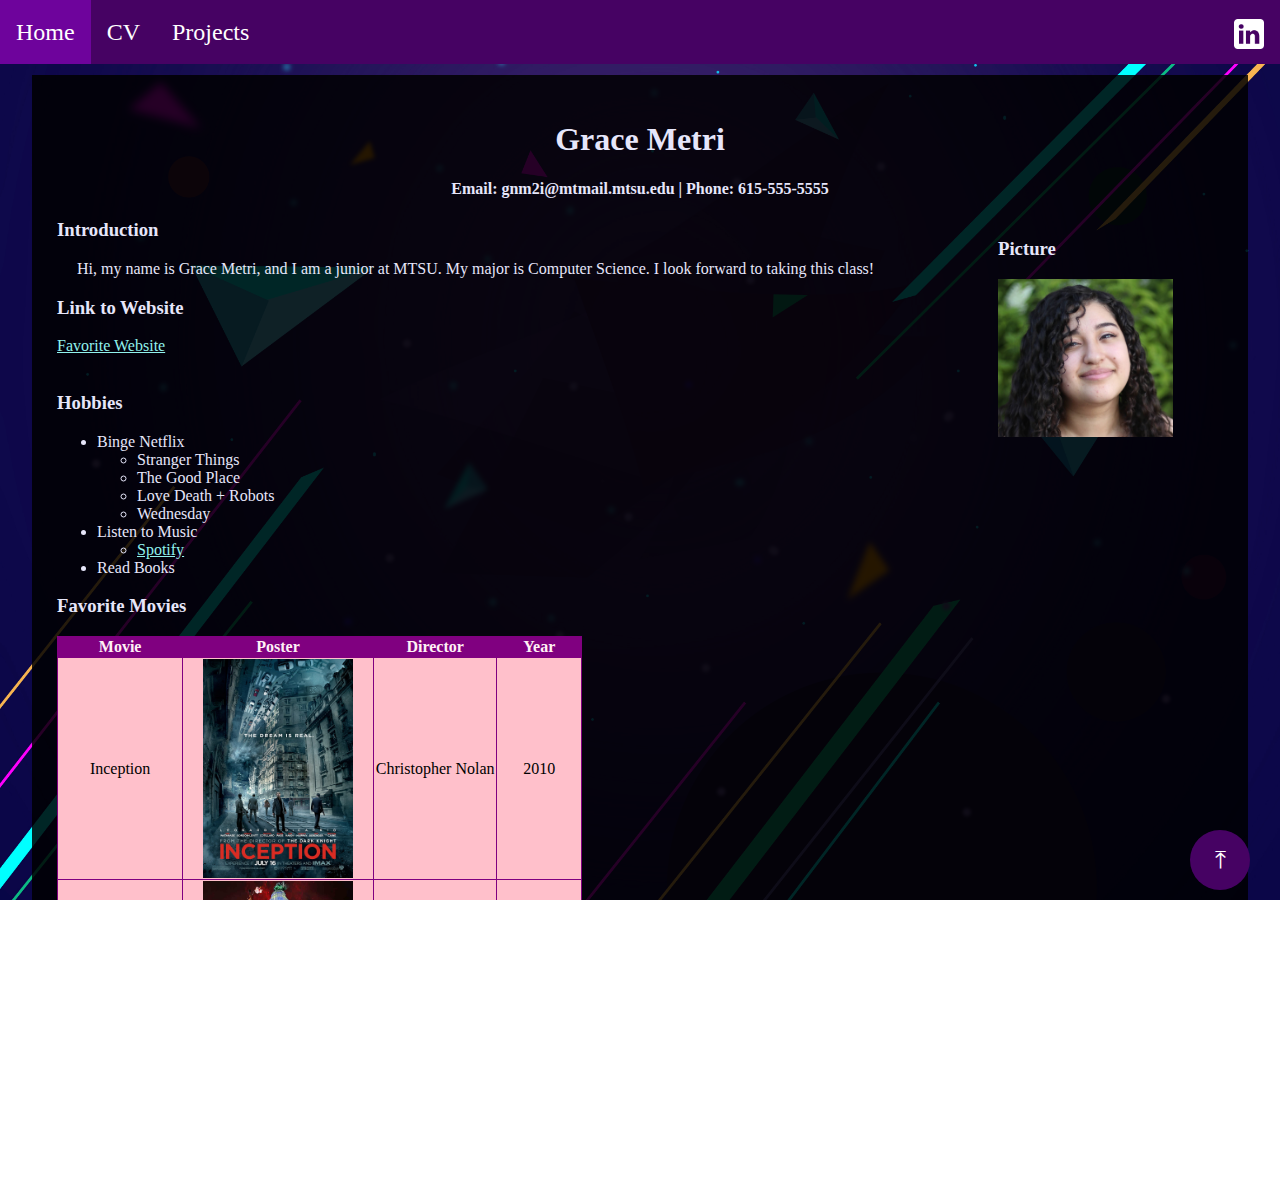
<file: index.html>
<html>

<head>
  <meta charset="utf-8">
  <meta name="viewport" content="width=device-width">
  <title>Grace Metri's CV</title>
  <link href="style.css" rel="stylesheet" type="text/css" />
</head>

<body>
  <p id="top"></p>
  
  <!--Navigation Menu-->
  <ul class="nav">
    <li><a class="active" href="index.html">Home</a></li>
    <li><a href="cv.html">CV</a></li>
    <li><a href="spotify.html">Projects</a></li>
    <li><a href="https://www.linkedin.com/in/grace-metri-419478264" target="_blank"><img
          src="pictures/linkedin.png"></a></li>
  </ul>

  <!--Main Panel with Content-->
  <div class="main">
    <h1>Grace Metri</h1>
    <h4>Email: gnm2i@mtmail.mtsu.edu | Phone: 615-555-5555</h4>

  <!--Profile Picture -->
    <div id="profile">
      <h3>Picture</h3>
      <img src="pictures/profile_pic.jpg" alt="picture">
    </div>

    <h3>Introduction</h3>
    <p> &emsp; Hi, my name is Grace Metri, and I am a junior at MTSU. My major is Computer Science. I look forward to
      taking this class!</p>

    <h3>Link to Website</h3>
    <a href="https://youtube.com/" target="_blank">Favorite Website</a>
    <br><br>

    
  <!--Unordered List with Lists nested-->
    <h3>Hobbies</h3>
    <ul style="list-style-type:disc;">
      <li>Binge Netflix</li>
      <ul style="list-style-type: circle;">
        <li>Stranger Things</li>
        <li>The Good Place</li>
        <li>Love Death + Robots</li>
        <li>Wednesday</li>
      </ul>
      <li>Listen to Music</li>
      <ul style="list-style-type: circle;">
        <li><a href="https://open.spotify.com/user/marteen43?si=5a14c03659ca4c8f" target="_blank">Spotify</a></li>
      </ul>
      <li>Read Books</li>
    </ul>

    <!-- Table Example -->
    <h3>Favorite Movies</h3>
    <table class="table">
      <!-- first row: headers -->
      <tr>
        <th>Movie</th>
        <th>Poster</th>
        <th>Director</th>
        <th>Year</th>
      </tr>
      <!-- second row -->
      <tr>
        <td>Inception</td>
        <td><img src="pictures/inception.jpg" alt="movie poster"></td>
        <td>Christopher Nolan</td>
        <td>2010</td>
      </tr>
      <!-- third row -->
      <tr>
        <td>Everything Everywhere All At Once</td>
        <td><img src="pictures/eeaao.jpg" alt="movie poster"></td>
        <td>Daniel Kwan</td>
        <td>2022</td>
      </tr>
    </table>

  </div>

  <!--Bookmark to top of page -->
  <a href="#top">
    <div class="circle">
      &#x2912;
    </div>
  </a>




  <!--
  <script src="script.js"></script>
  This script places a badge on your repl's full-browser view back to your repl's cover
  page. Try various colors for the theme: dark, light, red, orange, yellow, lime, green,
  teal, blue, blurple, magenta, pink!
  <script src="https://replit.com/public/js/replit-badge.js" theme="blue" defer></script>
  -->

</body>

</html>
</file>
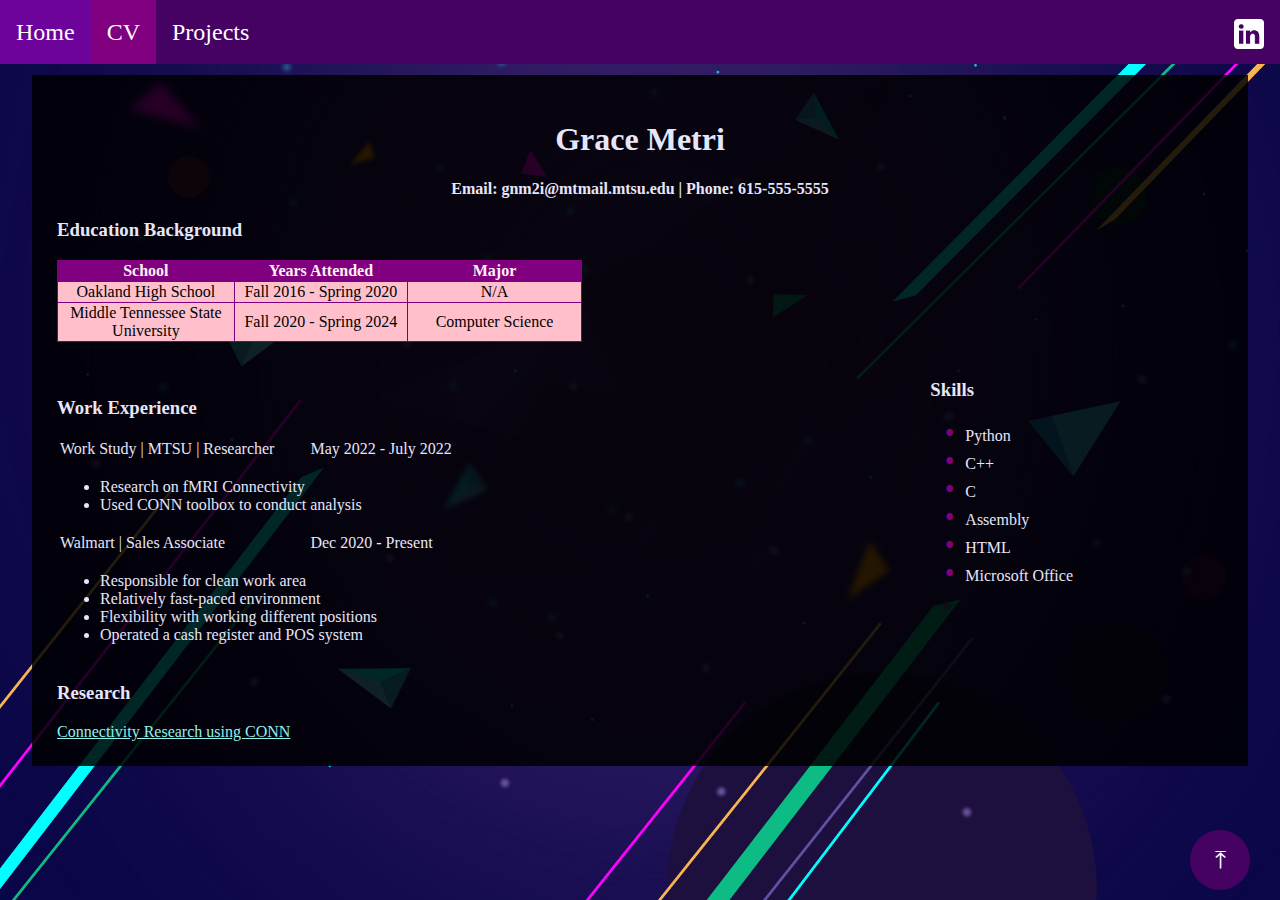
<file: cv.html>
<!DOCTYPE html>
<html>

<head>
  <meta charset="utf-8">
  <meta name="viewport" content="width=device-width">
  <title>Grace Metri's CV</title>
  <link href="style.css" rel="stylesheet" type="text/css" />
</head>

<body>
  <p id="top"></p>
  
  <!--Navigation Menu-->
  <ul class="nav">
    <li><a href="index.html">Home</a></li>
    <li><a class="active" href="cv.html">CV</a></li>
    <li><a href="spotify.html">Projects</a></li>
    <li><a href="https://www.linkedin.com/in/grace-metri-419478264" target="_blank"><img
          src="pictures/linkedin.png"></a></li>
  </ul>

  <!--Main Panel with Content-->
  <div class="main">
    <h1>Grace Metri</h1>
    <h4>Email: gnm2i@mtmail.mtsu.edu | Phone: 615-555-5555</h4>

    <!--Table Example-->
    <h3>Education Background</h3>
    <table class="table">
      <tr>
        <th>School</th>
        <th>Years Attended</th>
        <th>Major</th>
      </tr>
      <tr>
        <td>Oakland High School</td>
        <td>Fall 2016 - Spring 2020</td>
        <td>N/A</td>
      </tr>
      <tr>
        <td>Middle Tennessee State University</td>
        <td>Fall 2020 - Spring 2024</td>
        <td>Computer Science</td>
      </tr>
    </table>

    <br>

    <!--Unordered list of skills-->
    <div class="right">
      <h3>Skills</h3>
      <ul>
        <li>Python</li>
        <li>C++</li>
        <li>C</li>
        <li>Assembly</li>
        <li>HTML</li>
        <li>Microsoft Office</li>
      </ul>
    </div>

    <br>
    <!-- Table with list -->
    <h3>Work Experience</h3>
    <table>
      <tr>
        <td>Work Study | MTSU | Researcher</td>
        <td>&emsp;&emsp;May 2022 - July 2022</td>
      </tr>
      <tr>
        <td colspan="2">
          <ul>
            <li>Research on fMRI Connectivity</li>
            <li>Used CONN toolbox to conduct analysis</li>
          </ul>
        </td>
      </tr>
      <tr>
        <td>Walmart | Sales Associate</td>
        <td>&emsp;&emsp;Dec 2020 - Present</td>
      </tr>
      <tr>
        <td colspan="2">
          <ul>
            <li>Responsible for clean work area</li>
            <li>Relatively fast-paced environment</li>
            <li>Flexibility with working different positions</li>
            <li>Operated a cash register and POS system</li>
          </ul>
        </td>
      </tr>
    </table>

    <!--Link to research pdf-->
    <h3>Research</h3>
    <a href="research.pdf" target="_blank" title="Research">Connectivity Research using CONN</a>

  </div>

  <!--Bookmark to top of page -->
  <a href="#top">
    <div class="circle">
      &#x2912;
    </div>
  </a>


  <!--
  <script src="script.js"></script>
  This script places a badge on your repl's full-browser view back to your repl's cover
  page. Try various colors for the theme: dark, light, red, orange, yellow, lime, green,
  teal, blue, blurple, magenta, pink!
  <script src="https://replit.com/public/js/replit-badge.js" theme="blue" defer></script>
  -->

</body>

</html>
</file>
<file: style.css>
html,
body {
  height: 100%;
  width: 100%;
  margin: 0px;

  color: lavender;
  /*removes horizontal scroll behavior*/
  max-width: 100%;
  overflow-x: hidden;
}

.nav {
  list-style-type: none;
  margin: 0;
  padding: 0;
  overflow: hidden;
  background-color: #460263;
  position: fixed;
  top: 0;
  width: 100%;
  font-size: 24px;
  height: 64px;
}

.nav li {
  float: left;
}

.nav li a {
  display: block;
  color: white;
  text-align: center;
  padding: 19px 16px;
  text-decoration: none;
}

.nav li a:hover,
.circle:hover {
  background-color: #6e039c;
}

.nav img {
  width: 30px;
  height: auto;

  /*filter function: https://codepen.io/sosuke/pen/Pjoqqp*/
  filter: invert(100%) sepia(10%) saturate(41%) hue-rotate(316deg) brightness(99%) contrast(108%);
}

.nav li:last-child {
  float: right;
}

.active {
  background-color: purple;
}

body {
  background-image: url(pictures/background2.png);
  background-repeat: no-repeat;
  background-size: cover;
  background-attachment: fixed;
}

.main {
  background-color: rgba(0, 0, 0, 0.85);
  margin: 75px 32px;
  padding: 25px;
}

h1,
h4 {
  text-align: center;
}

#profile img {
  width: 175px;
  height: auto;
  padding-right: 50px;
}

#profile {
  float: right;
  padding-left: 50px;
}

.table,
.table th,
.table td {
  border: 1px solid;
  border-collapse: collapse;
  border-color: purple;
  background-color: pink;
  color: black;
  text-align: center;
  width: 525px;
}


.table th {
  background-color: purple;
  color: lavenderblush;
}

.table td img {
  width: 150px;
  height: auto;
}

.right {
  float: right;
  padding-right: 150px;
}

.right ul {
  list-style-type: none;
}

.right ul li::before {
  content: "\2022";
  color: purple;
  width: 20px;
  margin-left: -1em;
  font-size: 25px;
  font-weight: bold;
  display: inline-block;
}

a {
  color: #91f2ec;
}

a:visited {
  color: #4fb1ee;
}

.circle {
  width: 60px;
  height: 60px;
  border-radius: 50%;
  font-size: 25px;

  color: white;
  background: #460263;
  text-align: center;
  line-height: 60px;
  position: fixed;
  bottom: 10px;
  right: 30px;
}



/* Form */

#spotifyInfo { 
  margin-left:auto;
  margin-right:auto;
}

.error {
  color: #ff7777;
}
</file>
